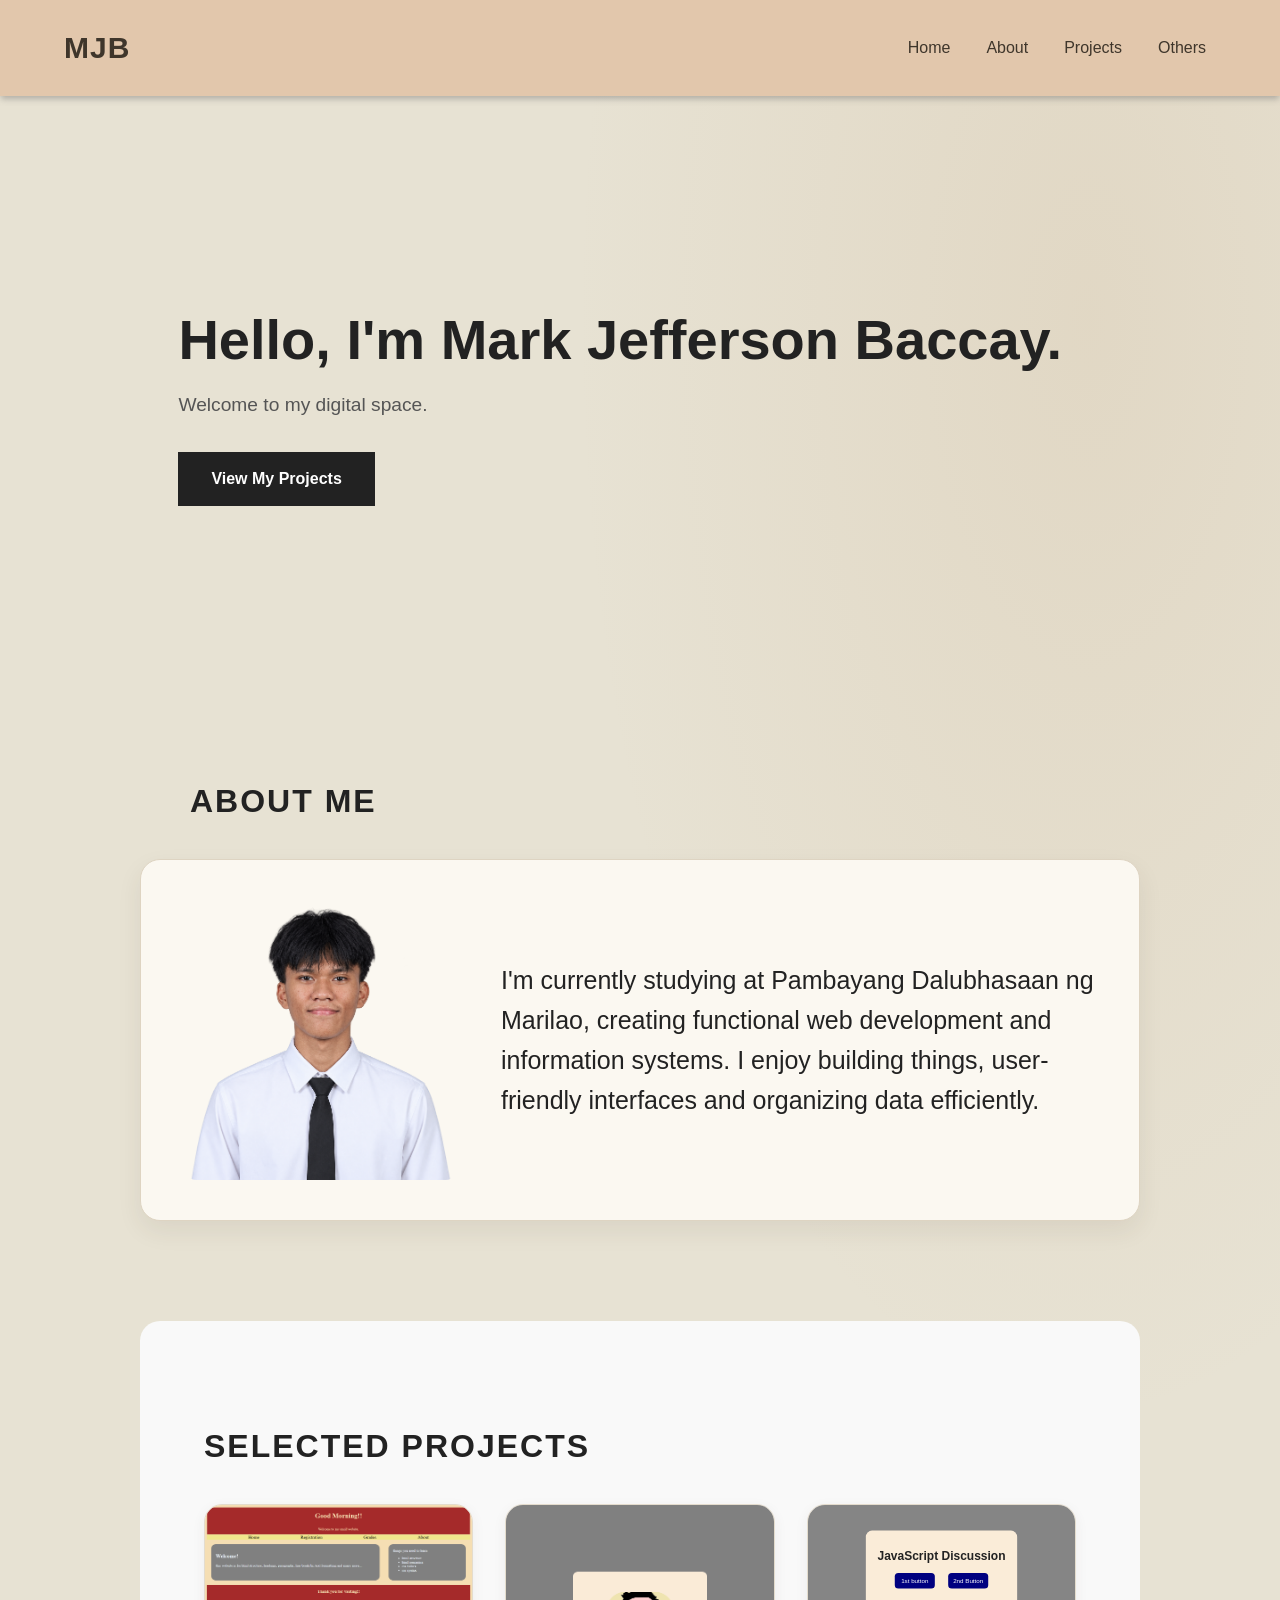
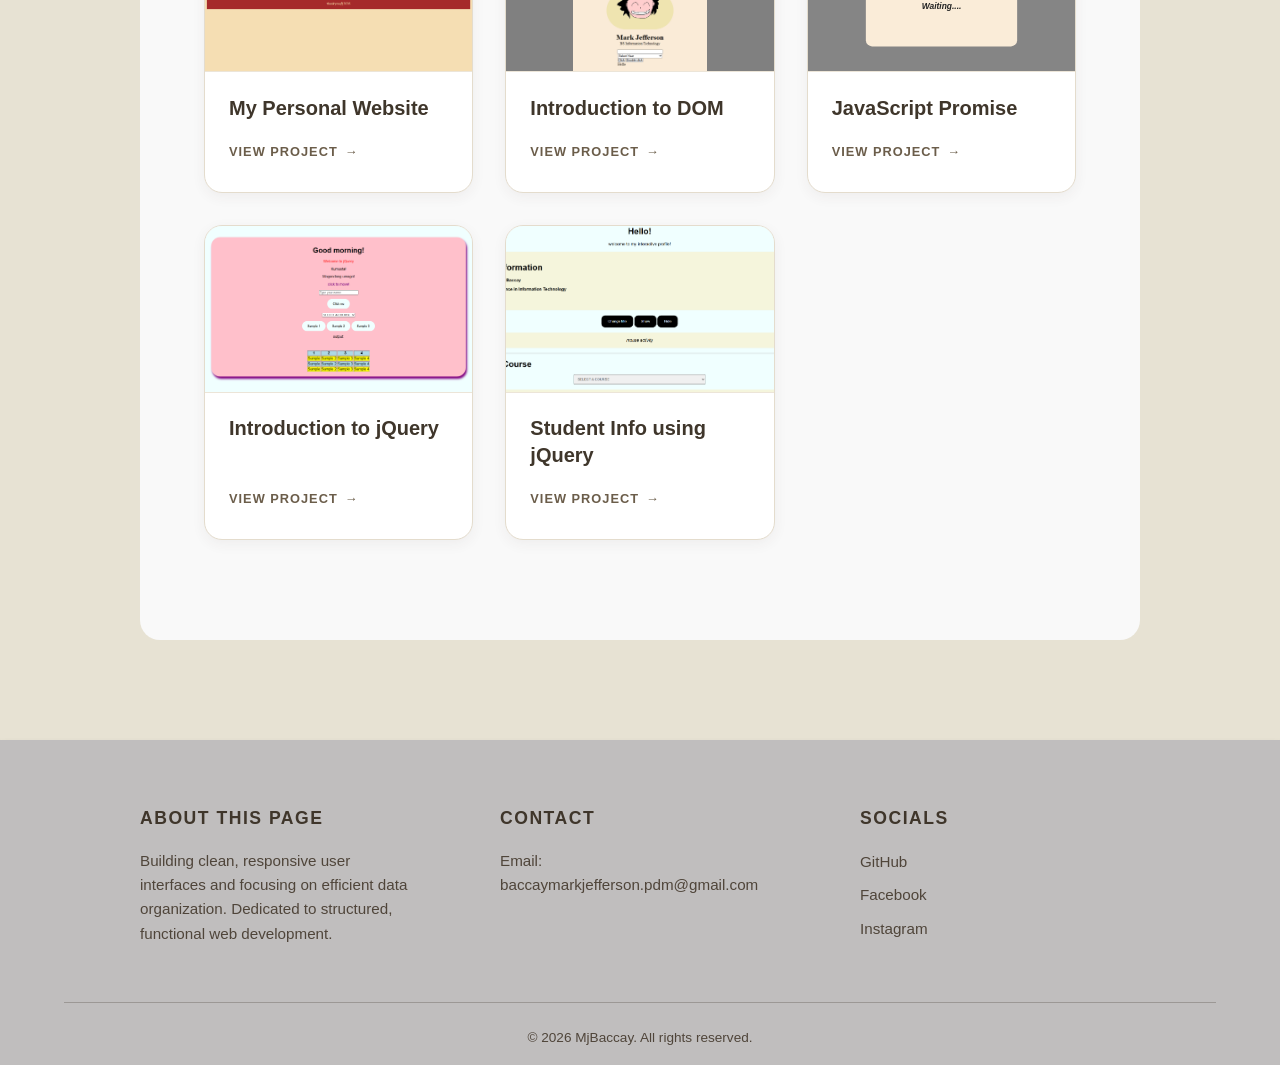
<file: front-end/index.html>
<!DOCTYPE html>
<html lang="en">
<head>
    <meta charset="UTF-8">
    <meta name="viewport" content="width=device-width, initial-scale=1.0">
    <title>My Portfolio</title>
    <link rel="stylesheet" href="style.css">
</head>
<body>

    <header class="navbar">
        <div class="logo">MJB</div>
        <nav>
            <ul>
                <li><a href="#hero">Home</a></li>
                <li><a href="#about">About</a></li>
                <li><a href="#projects">Projects</a></li>
                <li><a href="#others">Others</a></li>
            </ul>
        </nav>
    </header>

    <main>
        <section id="hero" class="hero-section">
            <h1>Hello, I'm Mark Jefferson Baccay.</h1>
            <p>Welcome to my digital space.</p>
            <a href="#projects" class="btn">View My Projects</a>
        </section>

        <section id="about" class="content-section">
            <h2>About Me</h2>
            <div class="about-content">
                <div class="placeholder-image">
                    <img src="pictures/myPic.png" alt="Portrait of Mark Jefferson Baccay" loading="lazy">
                </div>
                <p>I'm currently studying at Pambayang Dalubhasaan ng Marilao, creating functional web development and information systems. I enjoy building things, user-friendly interfaces and organizing data efficiently.</p>
            </div>
            
        </section>

        <section id="projects" class="content-section bg-light">
            <h2>Selected Projects</h2>
            <div class="project-grid">
                <div class="project-card">
                    <a class="project-thumb" href="Midterm_Act3/Home.html" aria-label="Open My Personal Website">
                        <img src="pictures/thumbnail-midterm3.png" alt="Preview of My Personal Website" loading="lazy">
                    </a>
                    <div class="project-card-body">
                        <h3>My Personal Website</h3>
                        <a class="project-link" href="Midterm_Act3/Home.html">View Project <span class="project-arrow" aria-hidden="true">&rarr;</span></a>
                    </div>
                </div>
                <div class="project-card">
                    <a class="project-thumb" href="Finals__Act1/Baccay_ACT1_FINAL.html" aria-label="Open Introduction to DOM">
                        <img src="pictures/thumbnail-finals1.png" alt="Preview of Introduction to DOM" loading="lazy">
                    </a>
                    <div class="project-card-body">
                        <h3>Introduction to DOM</h3>
                        <a class="project-link" href="Finals__Act1/Baccay_ACT1_FINAL.html">View Project <span class="project-arrow" aria-hidden="true">&rarr;</span></a>
                    </div>
                </div>
                <div class="project-card">
                    <a class="project-thumb" href="Baccay_practice_finals/index.html" aria-label="Open Baccay Practice Finals">
                        <img src="pictures/thumbnail-baccay-practice.svg" alt="Preview of Baccay Practice Finals" loading="lazy">
                    </a>
                    <div class="project-card-body">
                        <h3>JavaScript Promise</h3>
                        <a class="project-link" href="Baccay_practice_finals/index.html">View Project <span class="project-arrow" aria-hidden="true">&rarr;</span></a>
                    </div>
                </div>
                <div class="project-card">
                    <a class="project-thumb" href="Finals_Act3/index.html" aria-label="Open Introduction to jQuery">
                        <img src="pictures/reserbe.png" alt="Preview of Introduction to jQuery" loading="lazy">
                    </a>
                    <div class="project-card-body">
                        <h3>Introduction to jQuery</h3>
                        <a class="project-link" href="Finals_Act3/index.html">View Project <span class="project-arrow" aria-hidden="true">&rarr;</span></a>
                    </div>
                </div>
                <div class="project-card">
                    <a class="project-thumb" href="Finals_Act3/activity.html" aria-label="Open Introduction to jQuery">
                        <img src="pictures/thumbnail-finals3.png" alt="Preview of Introduction to jQuery" loading="lazy">
                    </a>
                    <div class="project-card-body">
                        <h3>Student Info using jQuery</h3>
                        <a class="project-link" href="Finals_Act3/activity.html">View Project <span class="project-arrow" aria-hidden="true">&rarr;</span></a>
                    </div>
                </div>
            </div>
        </section> 
    </main>

 <footer id="others" class="site-footer">
        <div class="footer-container">
            <div class="footer-section about">
                <h4>About this page</h4>
                <p>Building clean, responsive user interfaces and focusing on efficient data organization. Dedicated to structured, functional web development.</p>
            </div>
            
            <div class="footer-section contact">
                <h4>Contact</h4>
                <p>Email: baccaymarkjefferson.pdm@gmail.com</p>
            </div>
            
            <div class="footer-section socials">
                <h4>Socials</h4>
                <ul>
                    <li><a href="https://github.com/" target="_blank">GitHub</a></li>
                    <li><a href="https://www.facebook.com/" target="_blank">Facebook</a></li>
                    <li><a href="https://www.Instagram.com/" target="_blank">Instagram</a></li>
                </ul>
            </div>
        </div>
        
        <div class="footer-bottom">
            <p>&copy; 2026 MjBaccay. All rights reserved.</p>
        </div>
    </footer>

    <script src="script.js"></script>
</body>
</html>
</file>
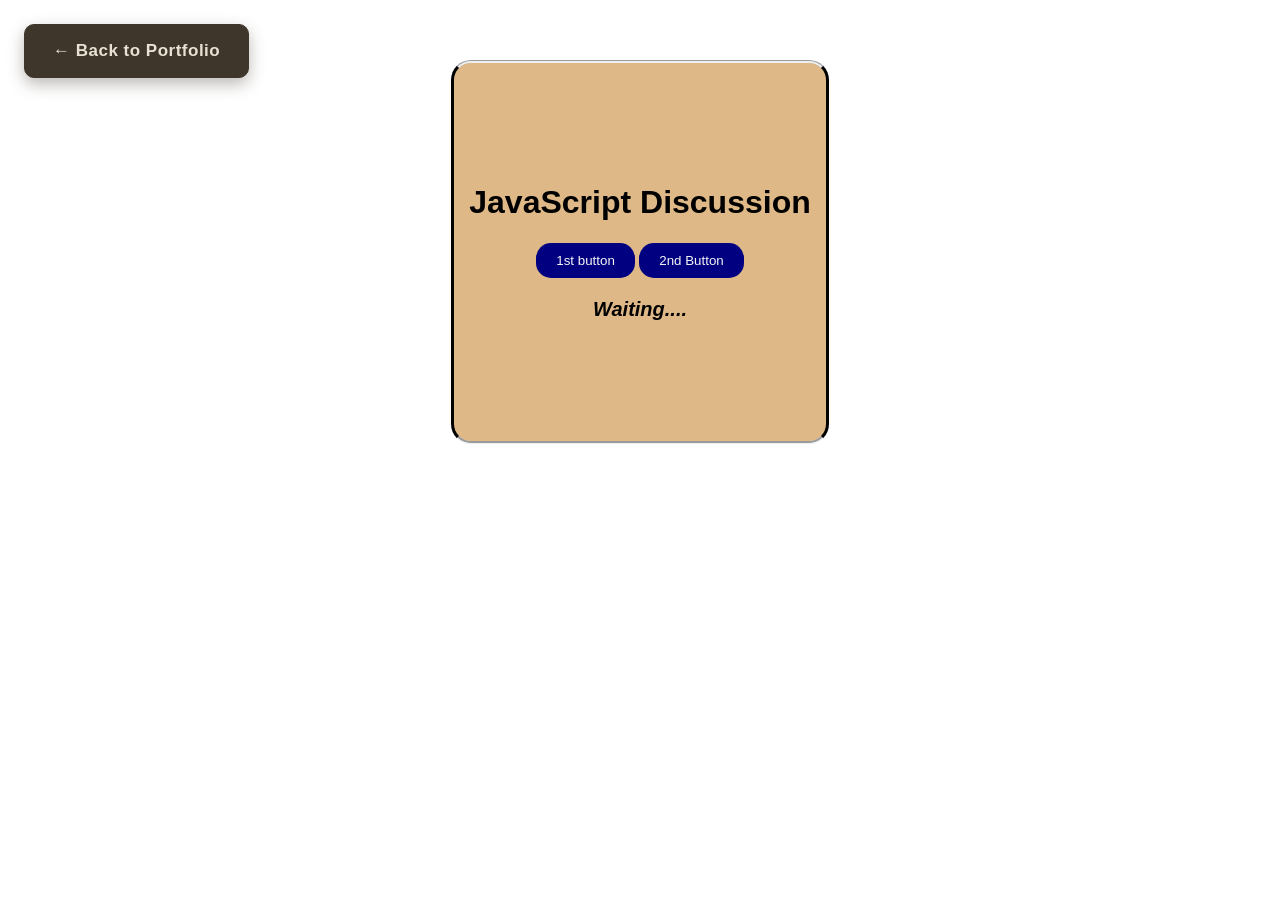
<file: front-end/Baccay_practice_finals/index.html>
<!DOCTYPE html>
<html lang="en">
<head>
    <meta charset="UTF-8">
    <meta name="viewport" content="width=device-width, initial-scale=1.0">
    <title>Document</title>
    <link rel="stylesheet" href="../back-to-portfolio.css">
</head>

<style>

    body{
        display: flex;
        text-align: center;
        justify-content: center;
        font-family: Arial, Helvetica, sans-serif;
        margin-top: 10px;
    }

    .card{
        background-color: burlywood;
        padding: 100px 15px;
        margin: 50px;
        border-radius: 20px;
        border-style: groove solid;
    }

    button{
        background-color:navy ;
        padding: 10px 20px;
        color: whitesmoke;
        border: none;
        border-radius: 15px;
    }

    #message{
        font-weight: bold;
        font-style: italic;
        font-size: 20px;
    }

</style>

<body>

    <a href="../index.html#projects" class="back-to-portfolio">&larr; Back to Portfolio</a>

    <div class="card">

        <h1 id="Head">JavaScript Discussion</h1>
        <button id="1st">1st button</button>
        <button id="2nd">2nd Button</button>   
        <p id="message">Waiting....</p>
    
    </div>

    <script src="script.js"></script>
</body>
</html>
</file>
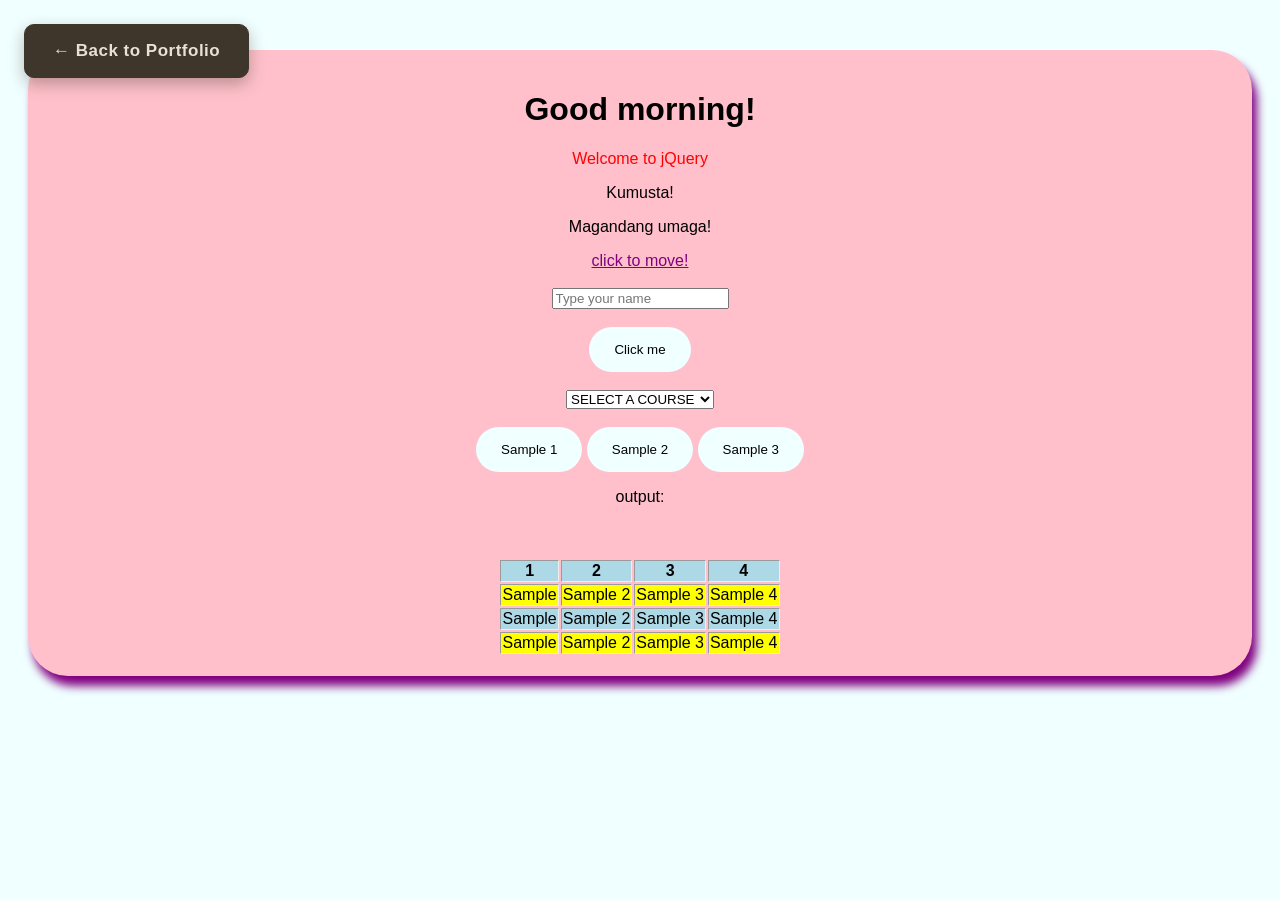
<file: front-end/Finals_Act3/index.html>
<!DOCTYPE html>
<html lang="en">
<head>
    <meta charset="UTF-8">
    <meta name="viewport" content="width=device-width, initial-scale=1.0">
    <title>Document</title>
    <script src="https://code.jquery.com/jquery-3.7.1.min.js"></script>
    <link rel="stylesheet" href="../back-to-portfolio.css">
</head>

<style>

    body{
        font-family: Arial, Helvetica, sans-serif;
        text-align: center;
        margin-top: 50px;
        background-color: azure;
    }

    .card{
        background-color: pink;
        margin: 20px;
        padding: 20px;
        box-shadow: 5px 10px 10px purple;
        border-radius: 40px;
    }

    button{
        color: black;
        background-color: azure;
        padding: 15px 25px;
        border-radius: 25px;
        border: none;
    }

    table{
        display: flex;
        justify-content: center;
        border: none;
    }
</style>

<body>

    <div class="card">

        <h1 id="title">Hello BSIT31C</h1>

        <p class="intro"> Welcome to jQuery</p>

        <p>Kumusta!</p>

        <p>Magandang umaga!</p>

        <a href="#">click to move!</a>
        <br><br>

        <input type="text" placeholder="Type your name" id="name">
        <br><br>

        <button id="btn">Click me</button>
        <br><br>

        <select id="course">
            <option value="output">SELECT A COURSE</option>
            <option value="Bachelor of Science in Information Technology">BSIT</option>
            <option value="Bachelor of Science in Computer Science">BSCS</option>
        </select>
        <br><br>
                                  
        <button class="colorBtn">Sample 1</button>
        <button class="colorBtn">Sample 2</button>
        <button class="colorBtn">Sample 3</button>

        <p id="msg">output:</p>
        <br><br>

        <!-- <div>
            <ul>
                <li>Rambutan</li>
                <li>mansanas</li>
            </ul>

            <ul>
                <li>uling</li>
                <li>posporo</li>
            </ul>
        </div>
        -->

        <table border="1" id="tbl">
            <tr> <th>1</th> <th>2</th> <th>3</th> <th>4</th> </tr>
            <tr> <td>Sample</td> <td> Sample 2</td> <td>Sample 3</td> <td>Sample 4</td> </tr>
            <tr> <td>Sample</td> <td> Sample 2</td> <td>Sample 3</td> <td>Sample 4</td> </tr>
            <tr> <td>Sample</td> <td> Sample 2</td> <td>Sample 3</td> <td>Sample 4</td> </tr>
        </table>

    </div>

    <script src="script.js"></script>

    <a href="../index.html#projects" class="back-to-portfolio">&larr; Back to Portfolio</a>

</body>
</html>
</file>
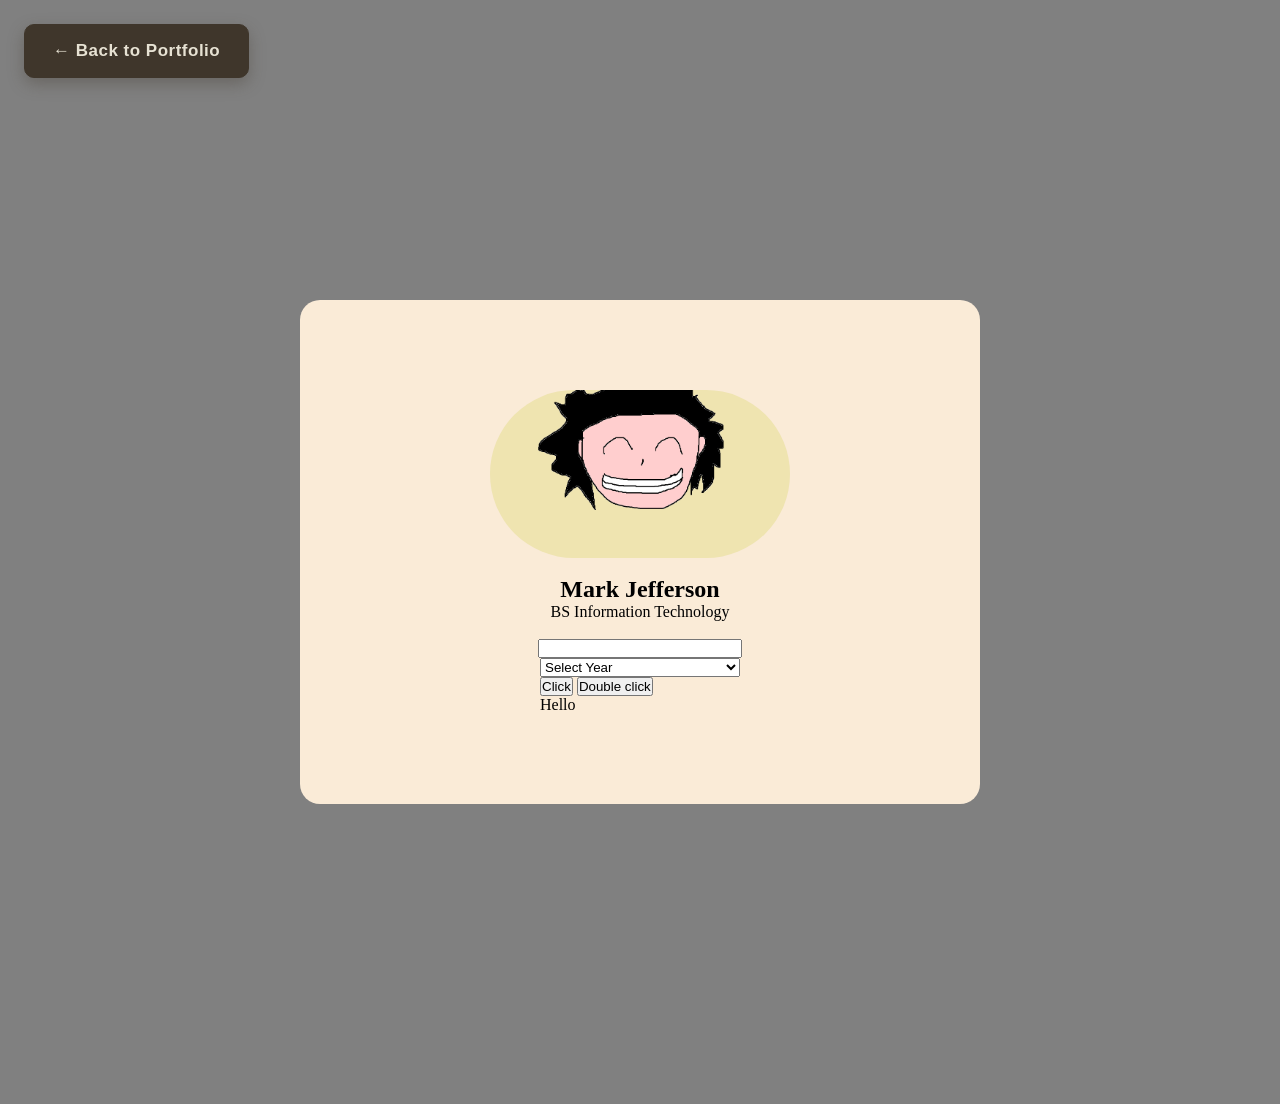
<file: front-end/Finals__Act1/Baccay_ACT1_FINAL.html>
<!DOCTYPE html>
<html lang="en">

<head>
    <meta charset="UTF-8">
    <meta name="viewport" content="width=device-width, initial-scale=1.0">
    <title>Document</title>
    <link rel="stylesheet" href="../back-to-portfolio.css">
</head>

<style>

*{
    padding: 0px;
    margin: 0px;
}
body{
    background-color: gray;
}


.div{
    display: flex;
    align-items: center;
    flex-direction: column;
    padding: 90px;
    margin: 300px;
    background-color: antiquewhite;
    border-radius: 20px;
}

.div1{
    align-items: center;
}

.C_img{
    border-radius: 500px;
    width: 300px;
}


</style>

<body>

    <section class="main">

        <div class="div">

            <img src="pic.png" id="img" class="C_img">
            <br>
            <h1 class="name" id="h1">Mark Jefferson</h1>
            <p class="info">BS Information Technology</p>
            <br>
            <input style="width: 200px" type="text" id="inp">

            <div class="div1">

                <select style="width: 200px;" id="sel">
                    <option value="select">Select Year</option>
                    <option value="select">BSIT 1st Year</option>
                    <option value="select">BSIT 2nd Year</option>
                    <option value="select">BSIT 3rd Year</option>
                    <option value="select">BSIT 4th Year</option>
                </select>

                <br>
                <button class="butn" id="btn1">Click</button>
                <button class= "butn2" id="btn2">Double click</button>
                <br>
                <p class="p" id="p1">Hello</p>
            </div>
        </div>

    </section>

    <script src="script1.js"></script>

    <a href="../index.html#projects" class="back-to-portfolio">&larr; Back to Portfolio</a>
</body>



</html>
</file>
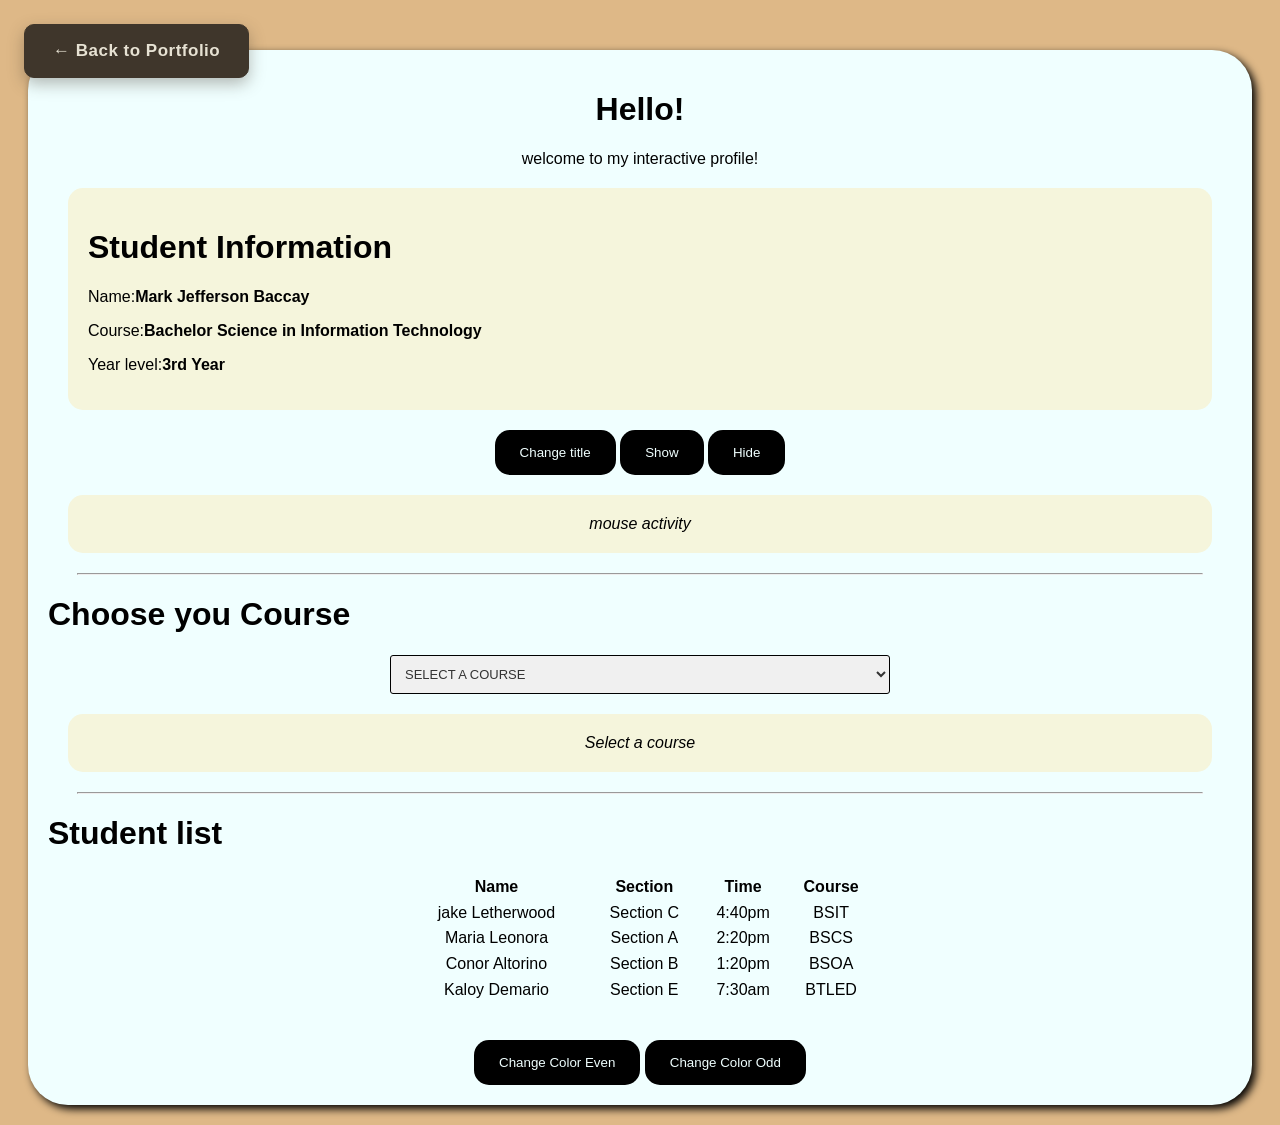
<file: front-end/Finals_Act3/activity.html>
<!DOCTYPE html>
<html lang="en">
<head>
    <meta charset="UTF-8">
    <meta name="viewport" content="width=device-width initial-scale=1.0">
    <title>Document</title>
    <script src="https://code.jquery.com/jquery-3.7.1.min.js"></script>
    <link rel="stylesheet" href="../back-to-portfolio.css">
</head>

<style>

    body{
        font-family: Arial, Helvetica, sans-serif;
        text-align: center;
        margin-top: 50px;
        background-color: burlywood;
    }

    .card{
        background-color: azure;
        margin: 20px;
        padding: 20px;
        box-shadow: 4px 4px 8px;
        border-radius: 40px;
    }

    .card1{
        background-color: beige;
        margin: 20px;
        padding: 20px;
        border-radius: 15px;
        text-align: left;
    }

    .content{
        flex-direction: row;
    }

    .card2{
        background-color: beige;
        margin: 20px;
        padding: 20px;
        border-radius: 15px;
        font-style: italic;
    }

    button{
        color: azure;
        background-color: black;
        padding: 15px 25px;
        border-radius: 15px;
        border: none;
    }

    .title{
        text-align: left;
    }

    select {
        background-color: #f0f0f0;
        border: 1px solid black;
        border-radius: 3px;
        padding: 10px;
        font-size: 13px;
        color: #333;
        width: 500px;
        }

    table{
        width: 40%;
        height: 130px;
    }

</style>

<body>
    <div class="card">
        <h1 id="message">Hello!</h1>
        <p>welcome to my interactive profile!</p>

        <div class="card1" id="c1">

            <h1>Student Information</h1>
            
            <div class="content">

                <p>Name:<b id="msg1">Mark Jefferson Baccay</b></p>
                <p>Course:<b id="msg2">Bachelor Science in Information Technology</b></p>
                <p>Year level:<b id="msg3">3rd Year</b></p>

            </div>

        </div>

        <button id="btn1">Change title</button>
        <button id="btn2">Show</button>
        <button id="btn3">Hide</button>

        <p id="mess" class="card2"> mouse activity </p>
        <hr style="width: 95%;">

        <div class="card3">

            <h1 class="title">Choose you Course</h1>
            
            <select id="course">
                <option value="" disabled selected>SELECT A COURSE</option>
                <option value="Bachelor of Science in Information Technology">BSIT</option>
                <option value="Bachelor of Science in Computer Science">BSCS</option>
            </select>

        </div>

        <p id="mess2" class="card2"> Select a course </p>
        <hr style="width: 95%;">

        <h1 class="title">Student list</h1>

        <table id="tbl" align="center">
            <tr>
                <th>Name</th>
                <th>Section</th>
                <th>Time</th> 
                <th>Course</th> 
            </tr>

            <tr> 
                <td>jake Letherwood</td> 
                <td>Section C</td> 
                <td>4:40pm</td> 
                <td>BSIT</td> 
            </tr>

            <tr> 
                <td>Maria Leonora</td> 
                <td>Section A</td> 
                <td>2:20pm</td> 
                <td>BSCS</td> 
            </tr>

            <tr> 
                <td>Conor Altorino</td> 
                <td>Section B</td> 
                <td>1:20pm</td> 
                <td>BSOA</td> 
            </tr>

            <tr> 
                <td>Kaloy Demario</td> 
                <td>Section E</td> 
                <td>7:30am</td> 
                <td>BTLED</td> 
            </tr>

        </table>

        <br><br>

        <button id="btn4">Change Color Even</button>
        <button id="btn5">Change Color Odd</button>

    </div>

    <script src="script_act.js"></script>

    <a href="../index.html#projects" class="back-to-portfolio">&larr; Back to Portfolio</a>
</body>
</html>
</file>
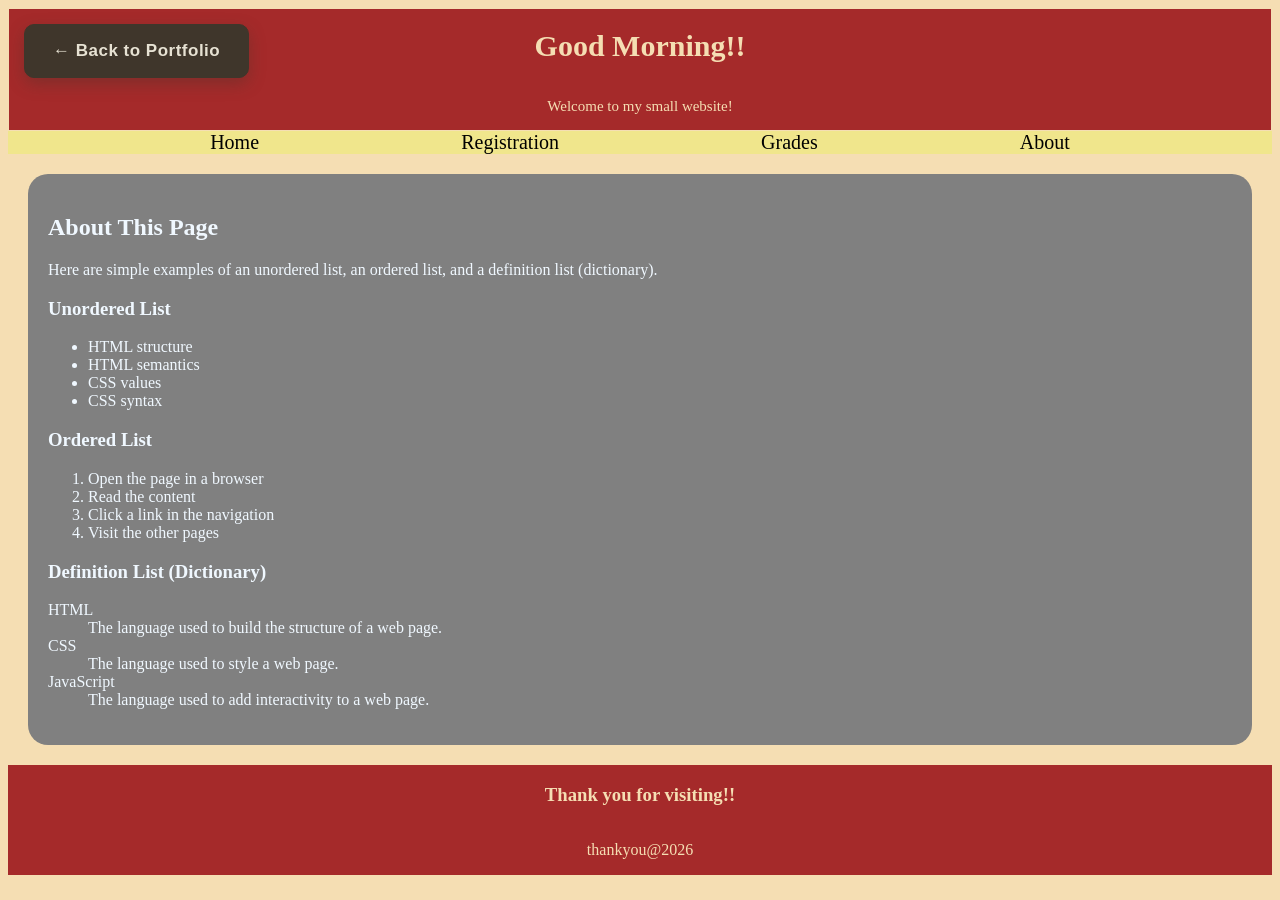
<file: front-end/Midterm_Act3/About.html>
<!DOCTYPE html>
<head>
    <title>Document4</title>
</head>

<link rel="stylesheet" href="Style.css">
<link rel="stylesheet" href="../back-to-portfolio.css">

<body>
    <header>  
            <h1>Good Morning!!</h1>
            <p>Welcome to my small website!</p>
    </header>

    <nav class="links">    
        <a href="Home.html">Home </a>
        <a href="Registration.html">Registration </a>
        <a href="Grades.html">Grades</a>
        <a href="About.html">About</a>
    </nav>

    <section>
        <div class="container2">
            <h2>About This Page</h2>
            <p>Here are simple examples of an unordered list, an ordered list, and a definition list (dictionary).</p>

            <h3>Unordered List</h3>
            <ul>
                <li>HTML structure</li>
                <li>HTML semantics</li>
                <li>CSS values</li>
                <li>CSS syntax</li>
            </ul>

            <h3>Ordered List</h3>
            <ol>
                <li>Open the page in a browser</li>
                <li>Read the content</li>
                <li>Click a link in the navigation</li>
                <li>Visit the other pages</li>
            </ol>

            <h3>Definition List (Dictionary)</h3>
            <dl>
                <dt>HTML</dt>
                <dd>The language used to build the structure of a web page.</dd>

                <dt>CSS</dt>
                <dd>The language used to style a web page.</dd>

                <dt>JavaScript</dt>
                <dd>The language used to add interactivity to a web page.</dd>
            </dl>
        </div>
    </section>

    <footer>
        <h3>Thank you for visiting!!</h3>
        <p>thankyou@2026</p>
    </footer>

    <a href="../index.html#projects" class="back-to-portfolio">&larr; Back to Portfolio</a>

</body>
</html>
</file>
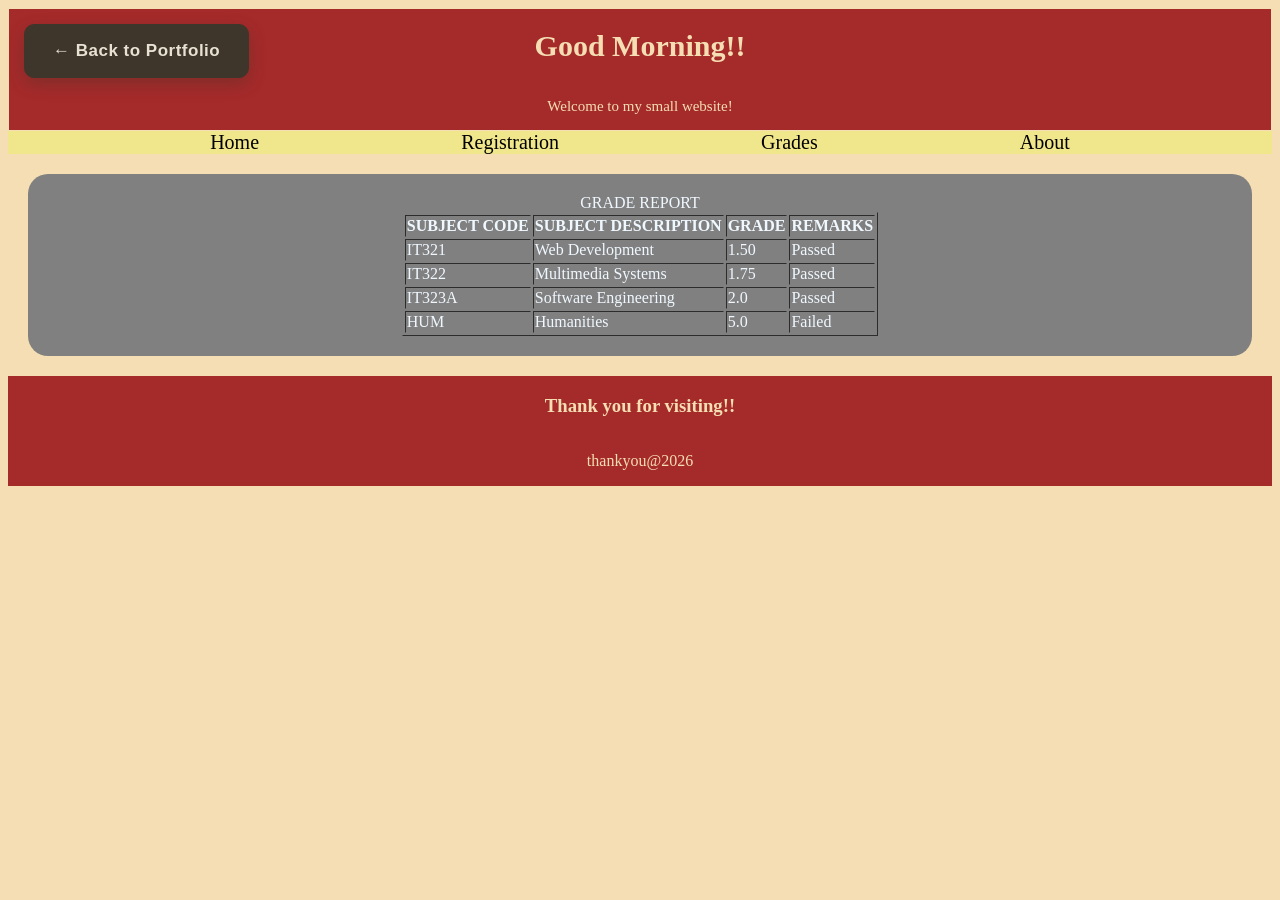
<file: front-end/Midterm_Act3/Grades.html>
<!DOCTYPE html>
<head>
    <title>Document3</title>
</head>

<link rel="stylesheet" href="Style.css">
<link rel="stylesheet" href="../back-to-portfolio.css">

<body>

    <header>  
            <h1>Good Morning!!</h1>
            <p>Welcome to my small website!</p>
    </header>

    <nav class="links">    
        <a href="Home.html">Home </a>
        <a href="Registration.html">Registration </a>
        <a href="Grades.html">Grades </a>
        <a href="About.html">About </a>
    </nav>


    <section>

        <table border=1 align=center>

            <caption>GRADE REPORT</caption>
            
            <tr>
            <th>SUBJECT CODE</th>
            <th>SUBJECT DESCRIPTION</th>
            <th>GRADE</th>
            <th>REMARKS</th>
            </tr>
            
            <tr>
            <td>IT321</td>
            <td>Web Development</td>
            <td>1.50</td>
            <td>Passed</td>
            </tr>
            
            <tr>
            <td>IT322</td>
            <td>Multimedia Systems</td>
            <td>1.75</td>
            <td>Passed</td>
            </tr>
            
            <tr>
            <td>IT323A</td>
            <td>Software Engineering</td>
            <td>2.0</td>
            <td>Passed</td>
            </tr>
            
            <tr>
            <td>HUM</td>
            <td>Humanities</td>
            <td>5.0</td>
            <td>Failed</td>
            </tr>
            
        </table>

 

    </section>   
    
       <footer>
            <h3>Thank you for visiting!!</h3>
            <p>thankyou@2026</p>
        </footer>
        
    <a href="../index.html#projects" class="back-to-portfolio">&larr; Back to Portfolio</a>
        
</body>
</html>
</file>
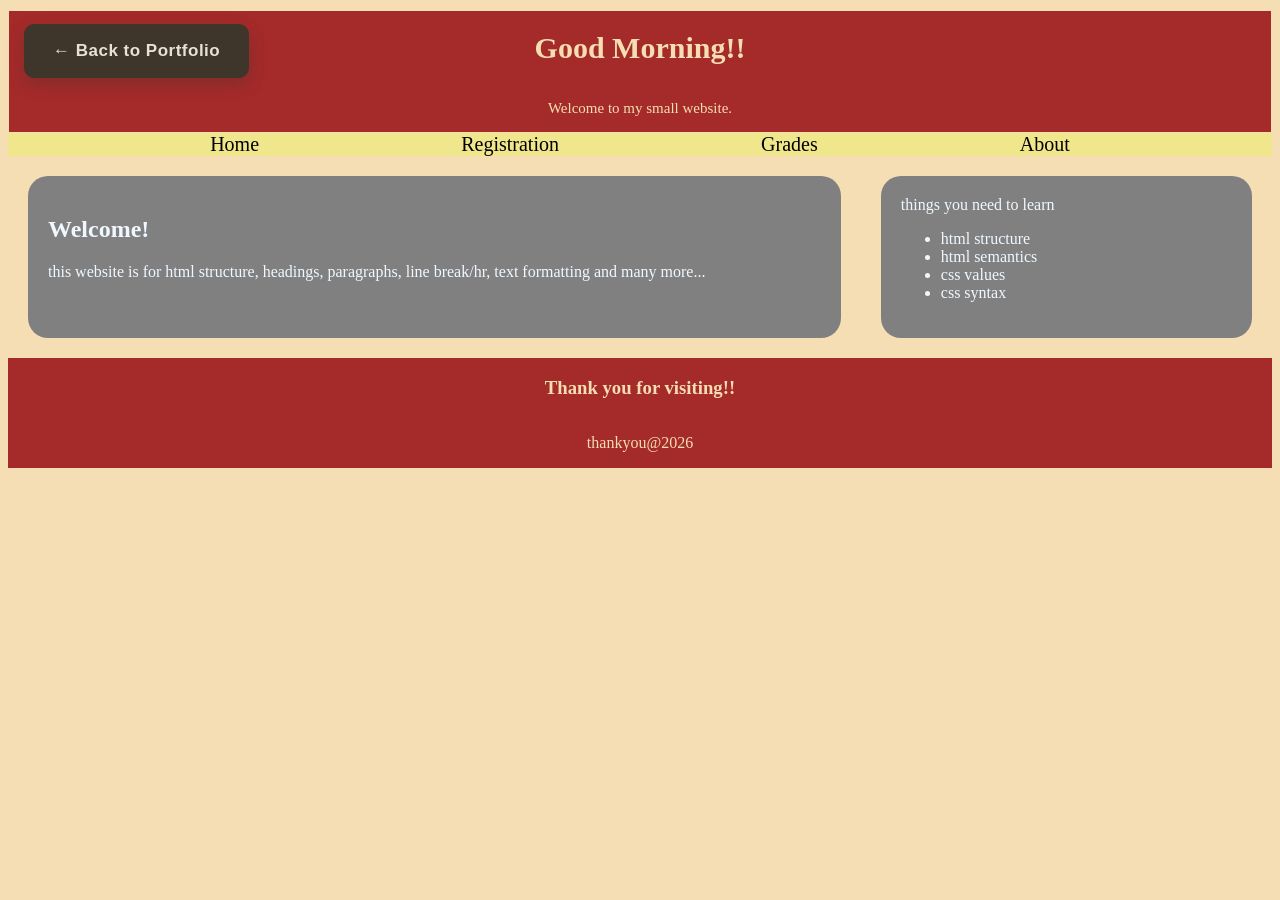
<file: front-end/Midterm_Act3/Home.html>
<!DOCTYPE html>
<html>

    <header>
        <title>Document1</title>
    </header>

    <link rel="stylesheet" href="Style.css">
    <link rel="stylesheet" href="../back-to-portfolio.css">

    <body>
        <header>  
                <h1 class="gm">Good Morning!!</h1>
                <p class="wcm">Welcome to my small website.</p>
        </header>  

        <nav class="links">    
            <a href="Home.html">Home </a>
            <a href="Registration.html">Registration </a>
            <a href="Grades.html">Grades </a>
            <a href="About.html">About </a>
        </nav>

            <div class="container">
                <div class="left">
                    <h2>Welcome!</h2>
                    <p>this website is for html structure, headings, paragraphs, line break/hr, text formatting and many more...</p>
                </div>

                <div class="right">
                    things you need to learn
                    <ul>
                        <li>html structure</li>
                        <li>html semantics</li>
                        <li>css values</li>
                        <li>css syntax</li>
                    </ul>
                </div>

            </div>

        <footer>
            <h3>Thank you for visiting!!</h3>
            <p>thankyou@2026</p>
        </footer>

    <a href="../index.html#projects" class="back-to-portfolio">&larr; Back to Portfolio</a>

    </body>
</html>
</file>
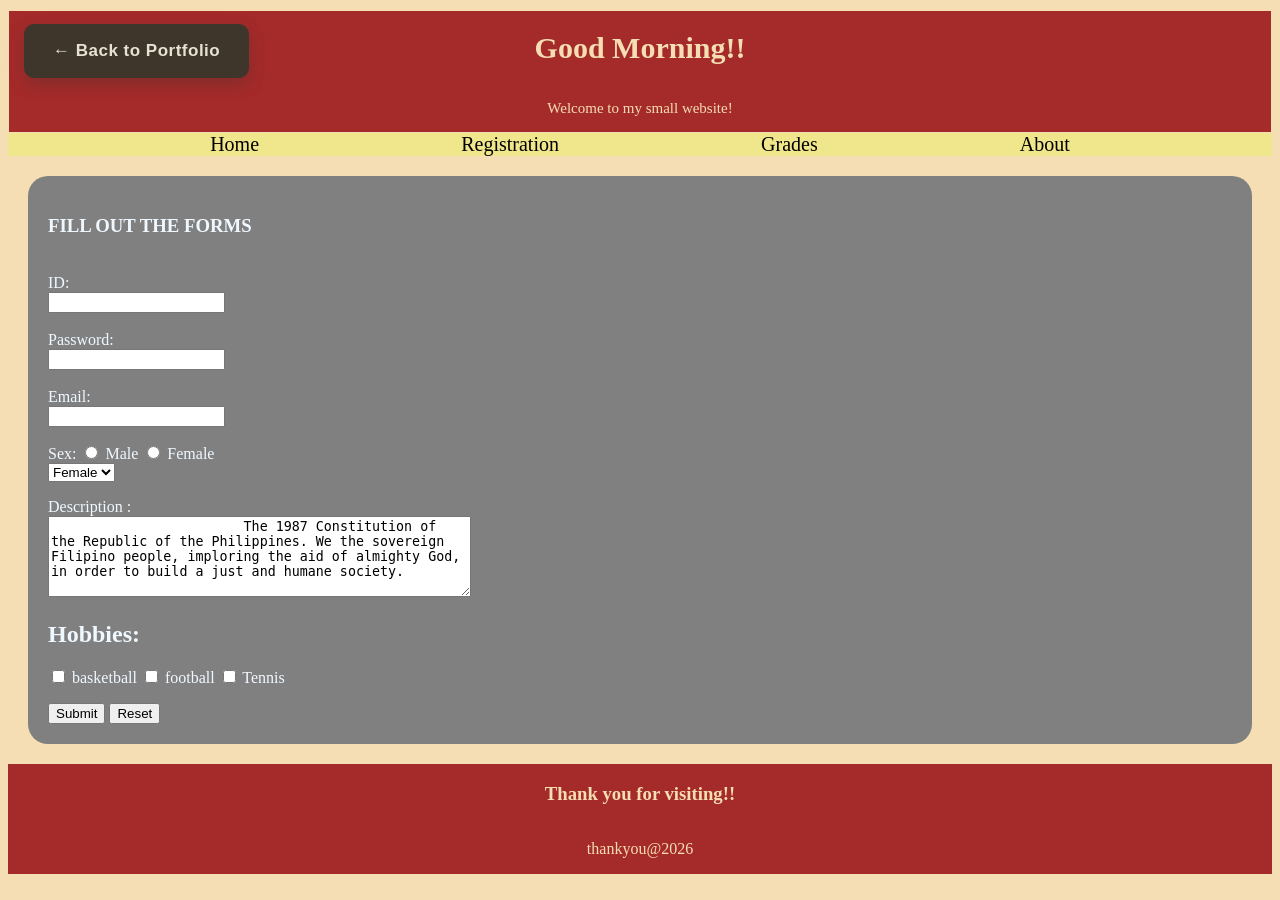
<file: front-end/Midterm_Act3/Registration.html>
<!DOCTYPE html>
<html>

    <header>
        <title>Document2</title>
    </header>

    <link rel="stylesheet" href="Style.css">
    <link rel="stylesheet" href="../back-to-portfolio.css">

    <body>
        <header>  
                <h1>Good Morning!!</h1>
                <p>Welcome to my small website!</p>
        </header>

        <nav class="links">    
            <a href="Home.html">Home </a>
            <a href="Registration.html">Registration </a>
            <a href="Grades.html">Grades </a>
            <a href="About.html">About </a>
        </nav>

        <section>

                    <h3>FILL OUT THE FORMS</h3>
            <form>
                <p>
                    <br>
                    ID: <br>
                    <input type="text" name="user_id"/>
                    <br><br>

                    Password: <br>
                    <input type="password" name="password"/>
                    <br><br>

                    Email: <br>
                    <input type="email" name="email"/>
                    <br>
                        
                    <p>
                        Sex:
                        <input type="radio" name="subject" value="maths"> Male
                        <input type="radio" name="subject" value="physics"> Female
                        <br>
                        
                        <select name="Other">
                            <option value="male">Male</option>
                            <option value="female" selected>Female</option>
                        </select>
                    </p>
                </p>

            </form>

            <form>
                <p>
                    Description : 
                    <br>
                    <textarea rows="5" cols="50" name="description" placeholder="Enter description here...">
                        The 1987 Constitution of the Republic of the Philippines. We the sovereign Filipino people, imploring the aid of almighty God, in order to build a just and humane society.
                    </textarea>
                    <br>

                    <h2>Hobbies:</h2>
                    <input type="checkbox" name="basketball" value="on"> basketball
                    <input type="checkbox" name="football" value="on"> football
                    <input type="checkbox" name="Tennis" value="on"> Tennis
                </p>

                <input type="submit" name="submit" value="Submit"/>
                <input type="reset" name="reset"  value="Reset"/>
            </form>
            

        </section>

        <footer>
            <h3>Thank you for visiting!!</h3>
            <p>thankyou@2026</p>
        </footer>

    <a href="../index.html#projects" class="back-to-portfolio">&larr; Back to Portfolio</a>

    </body>
</html>
    
</body>
</html>
</file>
<file: front-end/style.css>
html {
    scroll-behavior: smooth;
    scroll-padding-top: 90px;
}
* {
    margin: 0;
    padding: 0;
    box-sizing: border-box;
    font-family: 'Segoe UI', Tahoma, Geneva, Verdana, sans-serif;
}

body {
    background-color: #E7E2D3;
    background-image: radial-gradient(ellipse at 85% 12%, rgba(194, 161, 120, 0.16), transparent 32rem);
    color: #222222;
    line-height: 1.6;
}

a {
    text-decoration: none;
    color: inherit;
}

.navbar {
    display: flex;
    justify-content: space-between;
    align-items: center;
    padding: 24px 5%;
    position: sticky;
    top: 0;
    z-index: 1000;
    color: #3F362B;
    background-color: #e2c7ac;
    box-shadow: 0 4px 6px -1px rgba(111, 110, 110, 0.441);
}

.logo {
    font-size: 30px;
    font-weight: 800;
    letter-spacing: 1px;
}

.navbar ul {
    display: flex;
    flex-direction: row;
    list-style: none;
    gap: 16px;
}

.navbar a{
    transition: background-color 0.2s ease-in-out;
    border-radius: 10px;
    padding: 10px;
}

.navbar a:hover {
    color: #E7E2D3;
    background-color: #3F362B;
}

.content-section {
    padding: 100px 5%;
    max-width: 1000px;
    margin: 0 auto;
    border-radius: 20px;
}

.content-section p {
    font-size: 25px;
}

.bg-light {
    background-color: #f9f9f9;
}

h2 {
    font-size: 2rem;
    margin-bottom: 2rem;
    text-transform: uppercase;
    letter-spacing: 2px;
}

#about.content-section {
    padding-left: 0;
    padding-right: 0;
}

#about h2 {
    padding-left: 5%;
    padding-right: 5%;
}

.hero-section {
    height: 60vh;
    display: flex;
    flex-direction: column;
    justify-content: center;
    align-items: flex-start;
    padding: 0 3%;
    max-width: 1000px;
    margin: 40px auto 0;

}

.nav-transition {
    animation: nav-section-reveal 0.65s ease-out both;
}

@keyframes nav-section-reveal {
    from {
        opacity: 0;
        transform: translateY(18px);
    }
    to {
        opacity: 1;
        transform: translateY(0);
    }
}

.hero-section h1 {
    font-size: 3.5rem;
    line-height: 1.2;
    margin-bottom: 1rem;
}

.hero-section p {
    font-size: 1.2rem;
    color: #555555;
    margin-bottom: 2rem;
}

.btn {
    display: inline-block;
    padding: 0.8rem 2rem;
    background-color: #222222;
    color: #ffffff;
    font-weight: bold;
    border: 1px solid #222222;
    transition: all 0.3s ease;
}

.btn:hover {
    background-color: #ffffff;
    color: #222222;
}

.about-content {
    display: flex;
    gap: 2.5rem;
    align-items: center;
    padding: 2.5rem;
    background-color: #fbf8f1;
    border: 1px solid #ded4c2;
    border-radius: 20px;
    box-shadow: 0 10px 24px rgba(63, 54, 43, 0.08);
    margin: 0 auto;
}

.placeholder-image {
    flex: 0 0 280px;
    width: 280px;
    height: 280px;
    display: flex;
    justify-content: center;
    align-items: center;
    border-radius: 16px;

    overflow: hidden;
}

.placeholder-image img {
    display: block;
    width: 100%;
    height: 100%;
    object-fit: cover;
}

.project-grid {
    display: grid;
    grid-template-columns: repeat(auto-fit, minmax(260px, 1fr));
    gap: 2rem;
}

.project-card {
    display: flex;
    flex-direction: column;
    overflow: hidden;
    background-color: #ffffff;
    border: 1px solid #e4dccd;
    border-radius: 18px;
    box-shadow: 0 4px 14px rgba(63, 54, 43, 0.06);
    transition: transform 0.25s ease, box-shadow 0.25s ease, border-color 0.25s ease;
}

.project-card:hover {
    transform: translateY(-6px);
    border-color: #c3b091;
    box-shadow: 0 16px 30px rgba(63, 54, 43, 0.18);
}

.project-thumb {
    display: block;
    overflow: hidden;
    aspect-ratio: 16 / 10;
    border-bottom: 1px solid #ece5d8;
    background-color: #efe9dd;
}

.project-thumb img {
    display: block;
    width: 100%;
    height: 100%;
    object-fit: cover;
    object-position: top;
    transition: transform 0.45s ease;
}

.project-card:hover .project-thumb img {
    transform: scale(1.05);
}

.project-card-body {
    display: flex;
    flex: 1;
    flex-direction: column;
    gap: 1.25rem;
    padding: 1.4rem 1.5rem 1.6rem;
}

.project-card-body h3 {
    margin: 0;
    color: #3F362B;
    font-size: 1.25rem;
    line-height: 1.35;
}

.project-link {
    display: inline-flex;
    align-items: center;
    gap: 0.45rem;
    width: fit-content;
    margin-top: auto;
    padding-bottom: 3px;
    border-bottom: 1px solid transparent;
    color: #6b5d4a;
    font-size: 0.8rem;
    font-weight: 700;
    letter-spacing: 1px;
    text-transform: uppercase;
    transition: color 0.2s ease, border-color 0.2s ease;
}

.project-link .project-arrow {
    transition: transform 0.2s ease;
}

.project-link:hover {
    color: #3F362B;
    border-color: #3F362B;
}

.project-link:hover .project-arrow {
    transform: translateX(4px);
}

.project-thumb:focus-visible,
.project-link:focus-visible {
    outline: 3px solid #c3b091;
    outline-offset: 3px;
}

.site-footer {
    background-color: #c0bebe;
    box-shadow: 0 4px 6px -1px rgba(111, 110, 110, 0.441);
    margin-top: 100px;
    padding: 4rem 5% 1rem;
    color: #3F362B;
}

.footer-container {
    display: flex;
    flex-wrap: wrap;
    justify-content: space-between;
    gap: 5rem;
    max-width: 1000px;
    margin: 0 auto;
    margin-bottom: 3rem;
}

.footer-section {
    flex: 1;
    min-width: 200px;
}

.footer-section h4 {
    font-size: 1.1rem;
    margin-bottom: 1rem;
    text-transform: uppercase;
    letter-spacing: 1.5px;
}

.footer-section p {
    color: #4F453A;
    font-size: 0.95rem;
    margin-bottom: 0.5rem;
}

.footer-section ul {
    list-style: none;
}

.footer-section ul li {
    margin-bottom: 0.5rem;
}

.footer-section ul li a {
    color: #4F453A;
    font-size: 0.95rem;
    transition: color 0.2s ease;
}

.footer-section ul li a:hover {
    color: #3F362B;
    text-decoration: underline;
}

.footer-bottom {
    text-align: center;
    padding-top: 1.5rem;
    border-top: 1px solid rgba(63, 54, 43, 0.28);
    color: #4F453A;
    font-size: 0.85rem;
}

@media (max-width: 600px) {
    .footer-container {
        flex-direction: column;
        gap: 2.5rem;
    }
}

@media (max-width: 768px) {
    .about-content {
        flex-direction: column;
        gap: 1.75rem;
        padding: 1.75rem;
    }
    .placeholder-image {
        flex: 0 0 auto;
        width: min(260px, 100%);
        height: auto;
        aspect-ratio: 1;
    }
    .hero-section h1 {
        font-size: 2.5rem;
    }
}

@media (prefers-reduced-motion: reduce) {
    html {
        scroll-behavior: auto;
    }
    .nav-transition {
        animation: none;
    }
}
</file>
<file: front-end/back-to-portfolio.css>
/* Floating "Back to Portfolio" button for activity pages */
.back-to-portfolio {
    position: fixed;
    left: 24px;
    top: 24px;
    z-index: 9999;
    display: inline-flex;
    align-items: center;
    gap: 10px;
    padding: 16px 28px;
    background-color: #3F362B;
    color: #E7E2D3 !important;
    border: 1px solid #3F362B;
    border-radius: 10px;
    box-shadow: 0 6px 16px rgba(63, 54, 43, 0.35);
    font-family: 'Segoe UI', Tahoma, Geneva, Verdana, sans-serif;
    font-size: 17px;
    font-weight: 600;
    letter-spacing: 0.5px;
    line-height: 1.2;
    white-space: nowrap;
    text-decoration: none !important;
    transition: background-color 0.2s ease, color 0.2s ease, transform 0.2s ease, box-shadow 0.2s ease;
}

.back-to-portfolio:hover {
    background-color: #E7E2D3;
    color: #3F362B !important;
    transform: translateY(-2px);
    box-shadow: 0 10px 20px rgba(63, 54, 43, 0.45);
}

@media (max-width: 600px) {
    .back-to-portfolio {
        left: 16px;
        top: 16px;
        padding: 12px 20px;
        font-size: 15px;
    }
}
</file>
<file: front-end/Midterm_Act3/Style.css>
nav a {
    text-decoration: none;
    color: black;
}

.links{
    display: flex;
    flex-direction: row;
    justify-content:space-evenly;
    background: khaki;
    font-size: 20px;
    font-style: bold;
}

body{
    background: wheat;
}

header{
    border: 1px solid;
    display: flex;
    flex-direction: column;
    justify-content:center;
    align-items: center;
    background: brown;
    font-size: 15px;
    font-style: bold;
    color: wheat;
}

footer{
    display: flex;
    flex-direction: column;
    align-items: center;
    background-color: brown;
    color: wheat;
}

.right{
    background: gray;
    padding: 20px;
    border-radius: 20px;
    margin: 20px;
    flex: 3;
    color:aliceblue;
}

.left{
    background: gray;
    padding: 20px;
    border-radius: 20px;
    margin: 20px;
    flex: 7;
    color:aliceblue;
}

.container{
    display: flex;
}

section{
    background: gray;
    padding: 20px;
    border-radius: 20px;
    margin: 20px;
    color:aliceblue;
}
</file>
